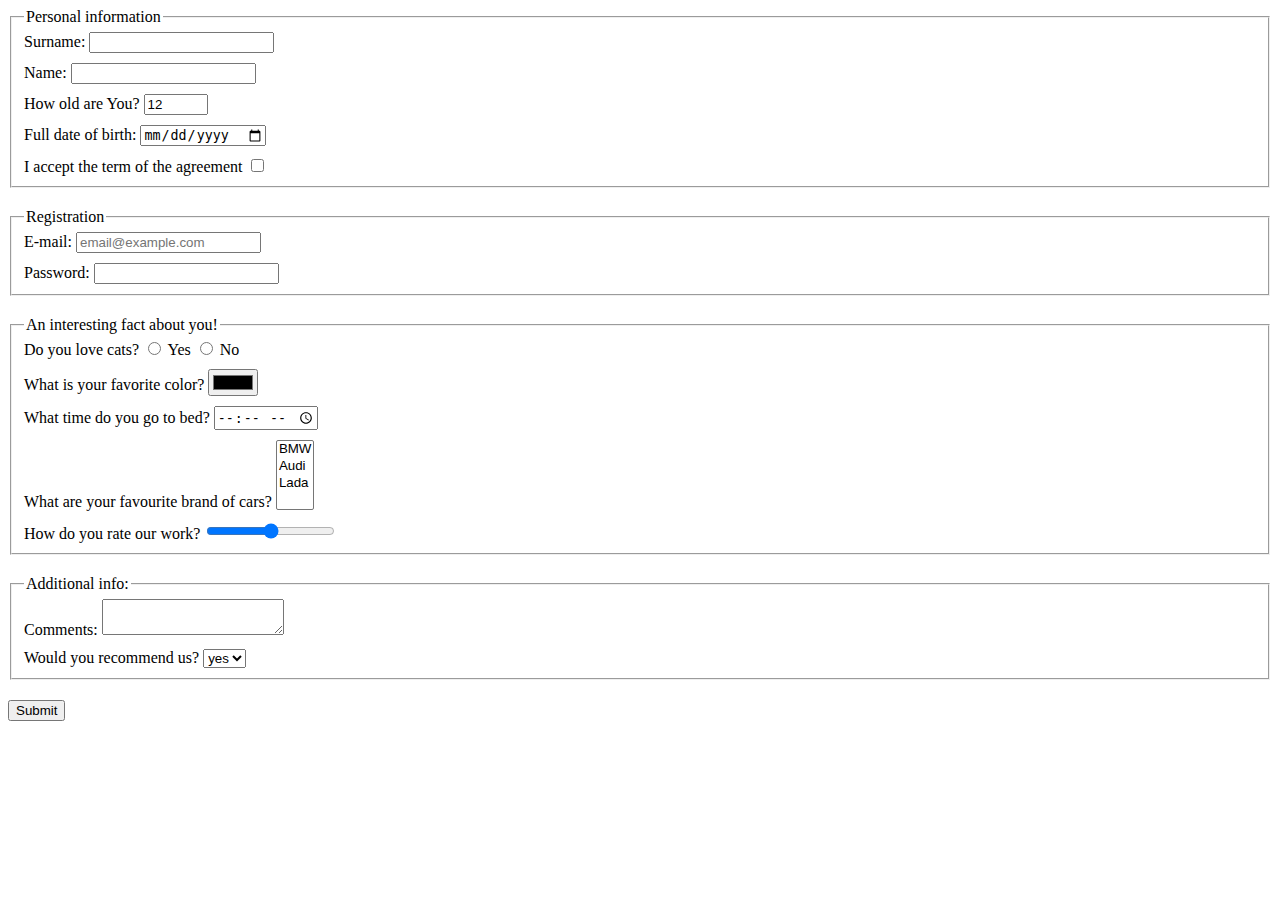
<file: index.html>
<!DOCTYPE html><html lang="en"><head><meta charset="UTF-8"><meta name="viewport" content="width=device-width, user-scalable=no, initial-scale=1.0, maximum-scale=1.0, minimum-scale=1.0"><meta http-equiv="X-UA-Compatible" content="ie=edge"><title>HTML Form</title><link rel="stylesheet" href="style.f1c756a6.css"></head><body> <form action="https://mate-academy-form-lesson.herokuapp.com/create-application" method="post" class="form" onsubmit="onSubmit()"> <fieldset class="form__fieldset"> <legend>Personal information</legend> <div class="form__field"> <label for="surname">Surname:</label> <input type="text" name="surname" id="surname" autocomplete="off"> </div> <div class="form__field"> <label for="name">Name:</label> <input type="text" name="name" id="name" autocomplete="off"> </div> <div class="form__field"> <label for="age"> How old are You?</label> <input type="number" name="age" id="age" value="12" min="12" max="100">  </div> <div class="form__field"> <label for="data">Full date of birth:</label> <input type="date" name="data" id="data"> </div> <div class="form__field"> <label for="terms">I accept the term of the agreement</label> <input type="checkbox" name="terms" id="terms"> </div> </fieldset> <fieldset class="form__fieldset"> <legend>Registration</legend> <div class="form__field"> <label for="email">E-mail:</label> <input type="email" id="email" placeholder="email@example.com"> </div> <div class="form__field"> <label for="password">Password:</label> <input type="password" name="password" id="password"> </div> </fieldset> <fieldset class="form__fieldset"> <legend>An interesting fact about you!</legend> <div class="form__field"> Do you love cats? <label for="answerYes"> <input type="radio" name="questionAboutCats" value="yes" id="answerYes"> Yes </label> <label for="answerNo"> <input type="radio" name="questionAboutCats" value="no" id="answerNo"> No </label> </div> <div class="form__field"> <label for="color">What is your favorite color?</label> <input type="color" name="color" id="color"> </div> <div class="form__field"> <label for="appt">What time do you go to bed?</label> <input type="time" id="appt" name="appt"> </div> <div class="form__field"> <label for="cars">What are your favourite brand of cars?</label> <select name="favouriteCars" id="cars" multiple required> <option value="bmw">BMW</option> <option value="audi">Audi</option> <option value="lada">Lada</option> </select> </div> <div class="form__field"> <label for="mark">How do you rate our work?</label> <input type="range" name="mark" id="mark"> </div> </fieldset> <fieldset class="form__fieldset"> <legend>Additional info:</legend> <div class="form__field"> <label for="area">Comments:</label> <textarea name="area" id="area" cols="20" rows="2" autocomplete="off" minlength="0" maxlength="100">
          </textarea> </div> <div class="form__field"> <label for="recommendations">Would you recommend us?</label> <select name="answersAboutRecommendations" id="recommendations"> <option value="yes">yes</option> <option value="no">no</option> </select> </div> </fieldset> <button type="submit">Submit</button> </form> <script type="text/javascript" src="main.e97352c4.js"></script> </body></html>
</file>
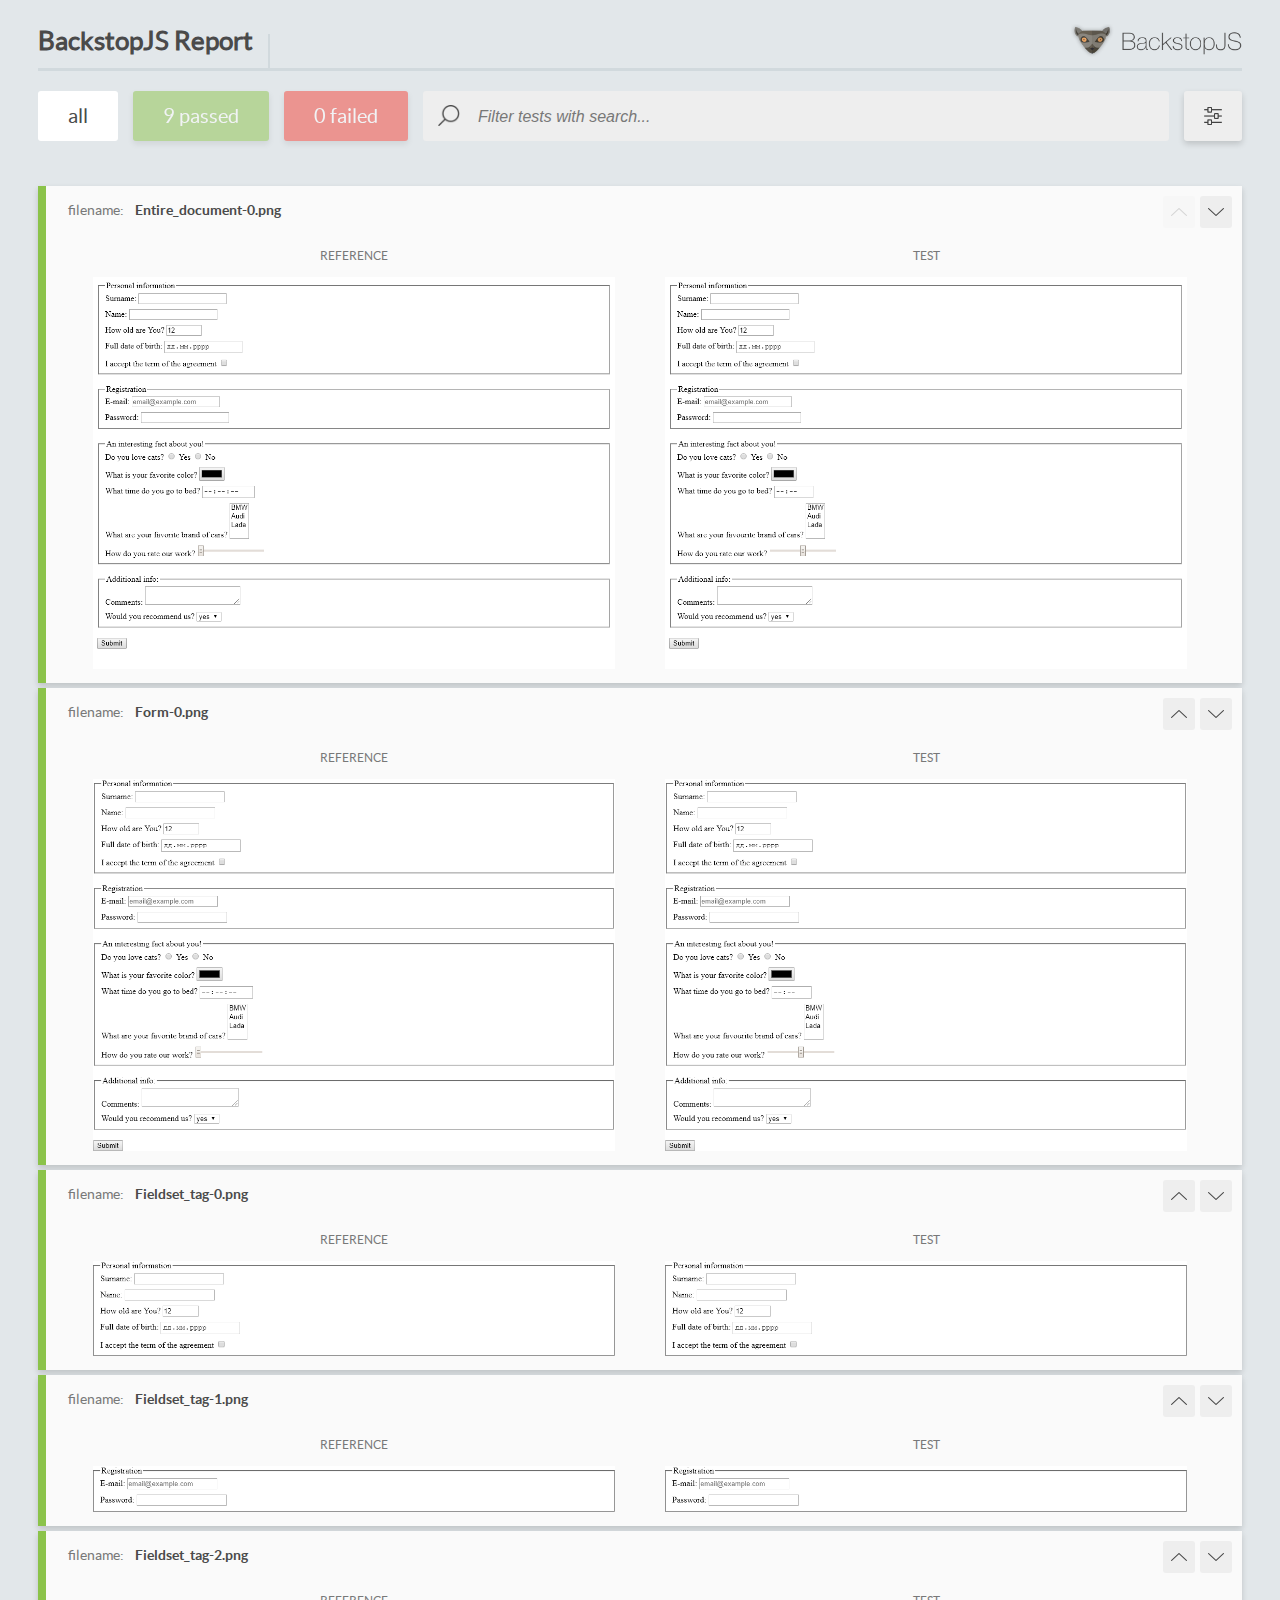
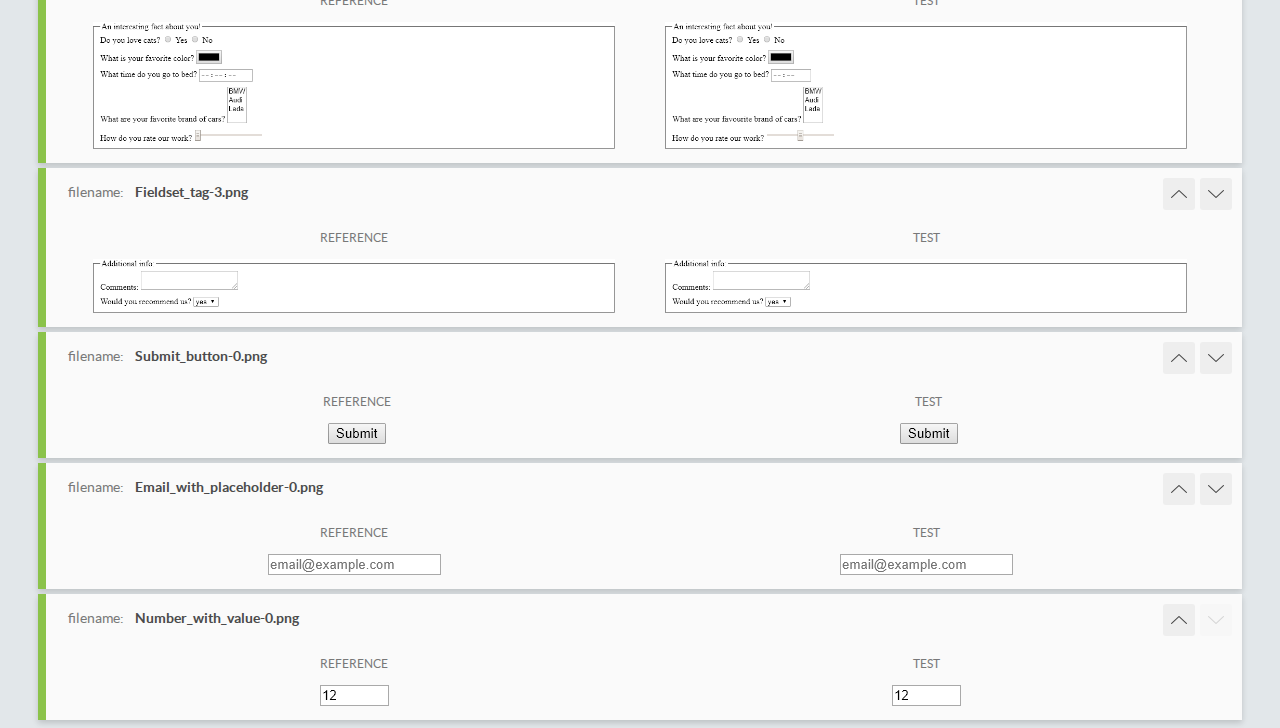
<file: report/html_report/index.html>
<!DOCTYPE html>
<html>
  <head>
    <meta charset="utf-8">
    <title>BackstopJS Report</title>

    <style>
      @font-face {
          font-family: 'latoregular';
          src: url('./assets/fonts/lato-regular-webfont.woff2') format('woff2'),
              url('./assets/fonts/lato-regular-webfont.woff') format('woff');
          font-weight: 400;
          font-style: normal;
      }
      @font-face {
          font-family: 'latobold';
          src: url('./assets/fonts/lato-bold-webfont.woff2') format('woff2'),
              url('./assets/fonts/lato-bold-webfont.woff') format('woff');
          font-weight: 700;
          font-style: normal;
      }

      .ReactModal__Body--open {
          overflow: hidden;
      }
      .ReactModal__Body--open .header {
        display: none;
      }

    </style>
  </head>
  <body style="background-color: #E2E7EA">
    <div id="root">

    </div>
    <script type="text/javascript">
      function report (report) { // eslint-disable-line no-unused-vars
        window.tests = report;
      }
    </script>
    <script type="text/javascript" src="config.js"></script>
    <script type="text/javascript" src="index_bundle.js"></script>
  </body>
</html>
</file>
<file: style.f1c756a6.css>
.form__fieldset{margin-bottom:20px}.form__field:not(:last-child){padding-bottom:10px}
/*# sourceMappingURL=style.f1c756a6.css.map */
</file>
